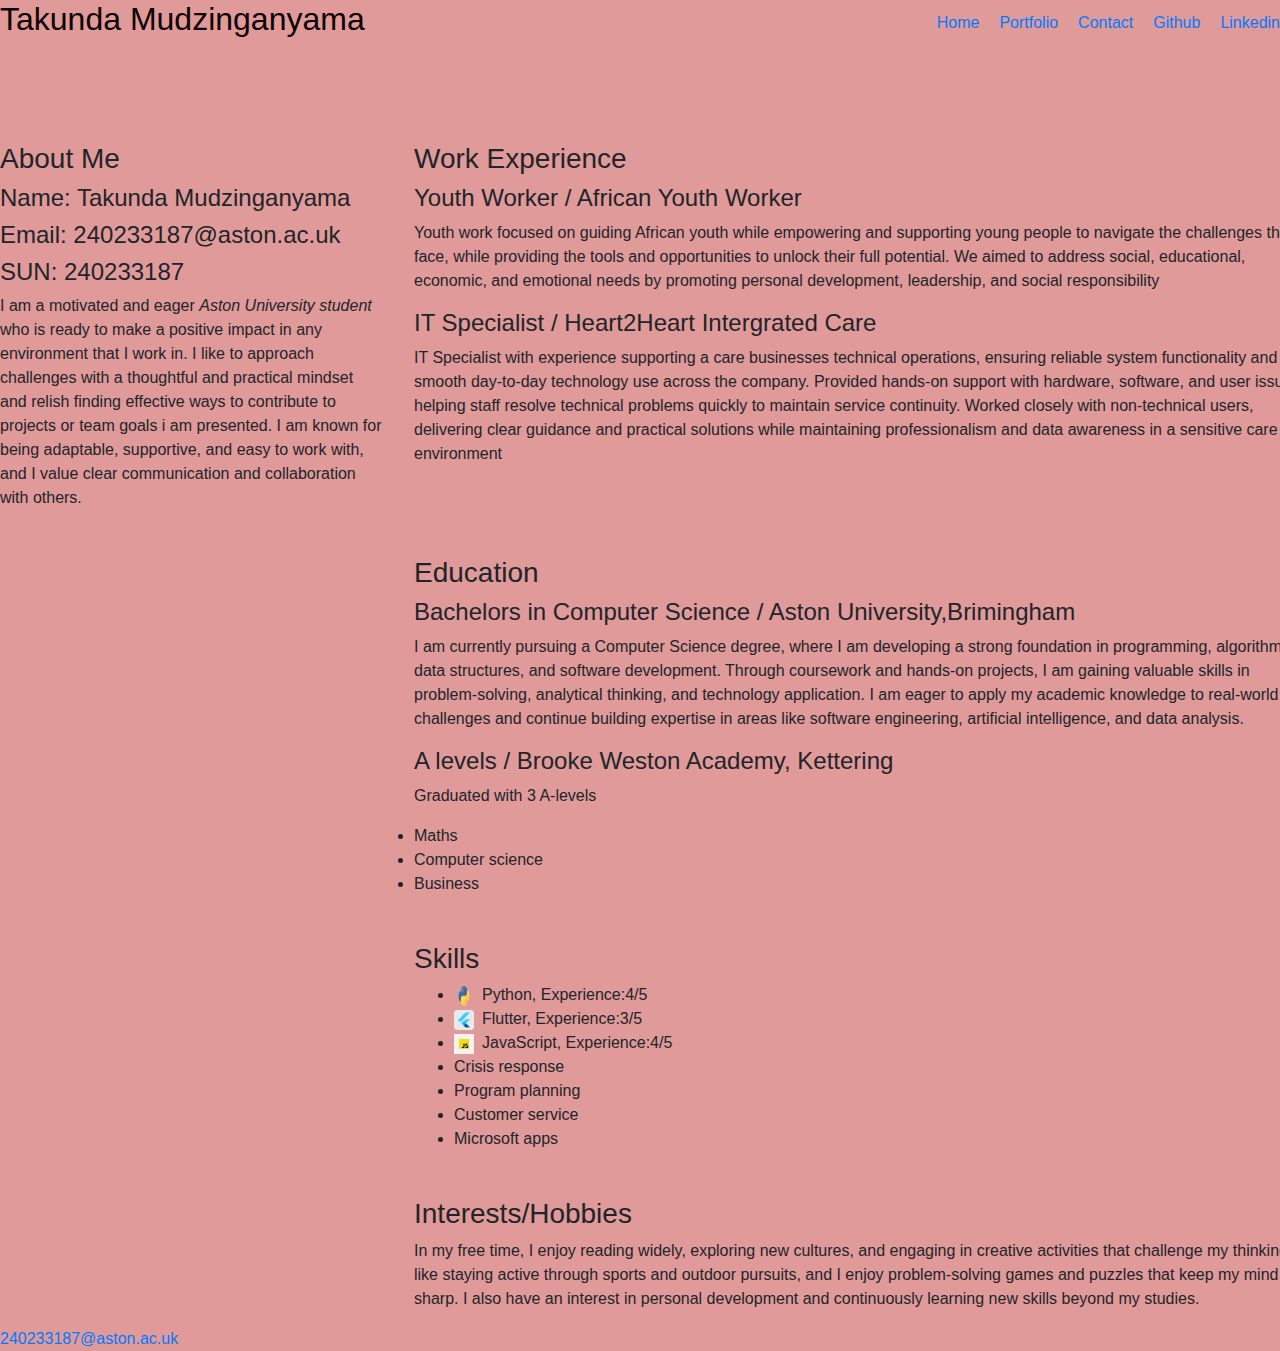
<file: cv website/Html/index.html>
<!doctype html>
<html lang="en">
  <head>
    <title>CV</title> <!-- Title of the page that appears on the tab -->
    <link rel="icon" type="image/png" href="Images/seo-report_8764197.png">
    <!-- Required meta tags -->
    <meta charset="utf-8">
    <meta name="viewport" content="width=device-width, initial-scale=1, shrink-to-fit=no">
    <link rel="stylesheet" href="css/style.css">

    <!-- Bootstrap CSS -->
    <link rel="stylesheet" href="https://stackpath.bootstrapcdn.com/bootstrap/4.3.1/css/bootstrap.min.css" integrity="sha384-ggOyR0iXCbMQv3Xipma34MD+dH/1fQ784/j6cY/iJTQUOhcWr7x9JvoRxT2MZw1T" crossorigin="anonymous">
  </head>
  <body>

    <header id="main-header"> 
<!--This is the navigation bar that will be on top of the screen on all pages.-->
        <h2>Takunda Mudzinganyama</h2>
        <nav>
      <ul>
        <li><a href="index.html">Home</a></li>
        <li><a href="Portfolio.html">Portfolio</a></li>
        <li><a href="contact.html">Contact</a></li>
        <li><a href="https://github.com/Dripsensei" target="_blank">Github</a></li>
        <li><a href="https://www.linkedin.com/in/walter-mudzinganyama-599b3b294/" target="_blank">Linkedin</a></li>
      </ul>
    </nav>


    </header>
<br>
<br>
<br>
<br>

    <main>



<!--Created diferent sections for the different parts of the cv.-->
        <section id="About me">
            <h3>About Me</h3>
            <h4>Name: Takunda Mudzinganyama</h4>
            <h4>Email: 240233187@aston.ac.uk</h4>
            <h4>SUN: 240233187</h4>

            <p>
              I am a motivated and eager <em>Aston University student</em> who is ready to make a positive impact in any environment that I work in. 
              I like to approach challenges with a thoughtful and practical mindset and relish finding effective ways to contribute to projects or team goals i am presented.
              I am known for being adaptable, supportive, and easy to work with, and I value clear communication and collaboration with others. 
            </p>



        </section>





        <section id="Work-experience">
            <h3>Work Experience</h3> 

            <div class="Experience">
                <h4>Youth Worker / African Youth Worker</h4>
                <p>
                   Youth work focused on guiding African youth while empowering and supporting young people to navigate the challenges they face, while providing the tools and opportunities to unlock their full potential. 
                   We aimed to address social, educational, economic, and emotional needs by promoting personal development, leadership, and social responsibility 
 
                </p>

            </div>
            <div class="Experience">
                <h4>IT Specialist / Heart2Heart Intergrated Care</h4>
                <p>
                    IT Specialist with experience supporting a care businesses technical operations, ensuring reliable system functionality and smooth day-to-day technology use across the company.
                    Provided hands-on support with hardware, software, and user issues, helping staff resolve technical problems quickly to maintain service continuity.
                    Worked closely with non-technical users, delivering clear guidance and practical solutions while maintaining professionalism and data awareness in a sensitive care environment
                </p>
            </div>
        </section>

        <section id="education">
            <h3>Education</h3>

            <div class="examples">
                <h4>Bachelors in Computer Science / Aston University,Brimingham </h4>

                <p>I am currently pursuing a Computer Science degree, where I am developing a strong foundation in
                programming, algorithms, data structures, and software development.
                Through coursework and hands-on projects, I am gaining valuable skills in problem-solving, analytical thinking, and technology application.
                I am eager to apply my academic knowledge to real-world challenges and continue building expertise in areas like software engineering, artificial intelligence, and data analysis. </p>
            </div>
            <div class="examples">
                <h4>A levels / Brooke Weston Academy, Kettering</h4>
                <p>Graduated with 3 A-levels
                    <li>Maths</li>
                    <li>Computer science </li>
                    <li>Business </li>
                </p>
            </div>
        </section>
        <section id="skills">
            <h3>Skills</h3>
            <ul>
              <!-- Used logos for  more visually representative way to show the different programming languages I know -->
              <li><img src="Images/Python-Emblem.png">Python, Experience:4/5</li>
              <li><img src="Images/flutter_icon_130936.png">Flutter, Experience:3/5</li>
              <li><img src="Images/javascript.webp">JavaScript, Experience:4/5</li>
              <li>Crisis response </li>
              <li> Program planning</li>
              <li>Customer service</li>
              <li>Microsoft apps</li>
            </ul>
            
        </section>

        <section id="interests">
          <h3>Interests/Hobbies</h3>
          <p>In my free time, I enjoy reading widely, exploring new cultures, and engaging in creative activities that challenge my thinking.
            I like staying active through sports and outdoor pursuits, and I enjoy problem-solving games and puzzles that keep my mind sharp.
            I also have an interest in personal development and continuously learning new skills beyond my studies.
          </p>


        </section>

        
    </main>

    <footer>
      <a href="mailto:240233187@aston.ac.uk">240233187@aston.ac.uk</a> <!-- Added this so the personcan email me if need be -->


    </footer>
      
    <!-- Optional JavaScript -->
    <!-- jQuery first, then Popper.js, then Bootstrap JS -->
    <script src="https://code.jquery.com/jquery-3.3.1.slim.min.js" integrity="sha384-q8i/X+965DzO0rT7abK41JStQIAqVgRVzpbzo5smXKp4YfRvH+8abtTE1Pi6jizo" crossorigin="anonymous"></script>
    <script src="https://cdnjs.cloudflare.com/ajax/libs/popper.js/1.14.7/umd/popper.min.js" integrity="sha384-UO2eT0CpHqdSJQ6hJty5KVphtPhzWj9WO1clHTMGa3JDZwrnQq4sF86dIHNDz0W1" crossorigin="anonymous"></script>
    <script src="https://stackpath.bootstrapcdn.com/bootstrap/4.3.1/js/bootstrap.min.js" integrity="sha384-JjSmVgyd0p3pXB1rRibZUAYoIIy6OrQ6VrjIEaFf/nJGzIxFDsf4x0xIM+B07jRM" crossorigin="anonymous"></script>
  </body>
</html>
<!-- References
https://www.cleanpng.com/free/javascript-logo.html
https://logos-world.net/python-logo/ 
https://icon-icons.com/icon/flutter/130936
-->
</file>
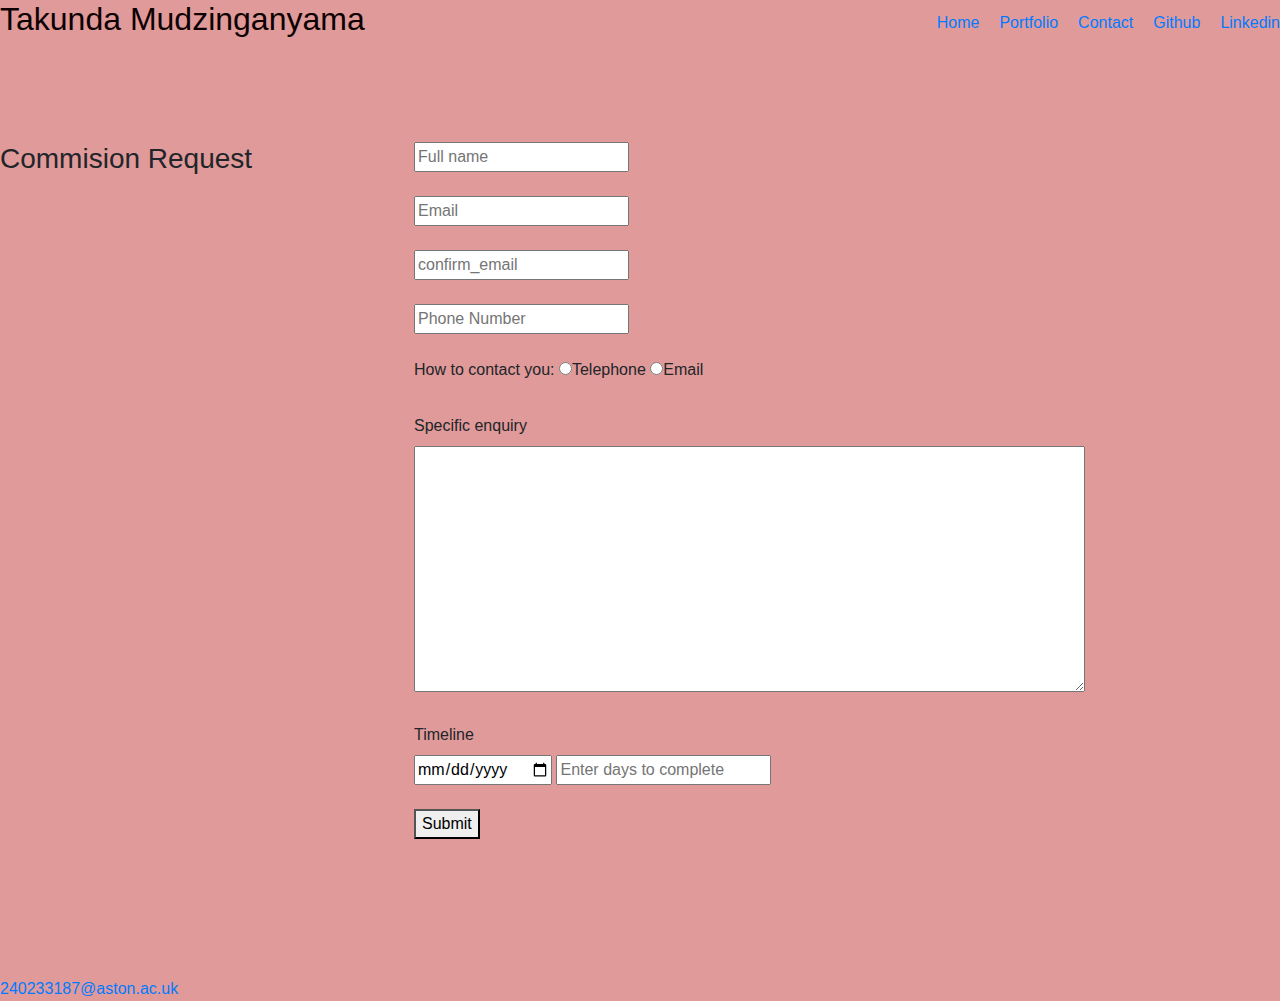
<file: cv website/Html/contact.html>
<!doctype html>
<html lang="en">
  <head>
    <title>CV</title>
    <link rel="icon" type="image/png" href="Images/seo-report_8764197.png">
    <!-- Required meta tags -->
    <meta charset="utf-8">
    <meta name="viewport" content="width=device-width, initial-scale=1, shrink-to-fit=no">
    <link rel="stylesheet" href="css/style.css">

    <!-- Bootstrap CSS -->
    <link rel="stylesheet" href="https://stackpath.bootstrapcdn.com/bootstrap/4.3.1/css/bootstrap.min.css" integrity="sha384-ggOyR0iXCbMQv3Xipma34MD+dH/1fQ784/j6cY/iJTQUOhcWr7x9JvoRxT2MZw1T" crossorigin="anonymous">
    <script defer src="js/script.js"></script>
  </head>
  <body>

    <header id="main-header"> 

        <h2>Takunda Mudzinganyama</h2>
        <nav>
      <ul>
        <li><a href="index.html">Home</a></li>
        <li><a href="Portfolio.html">Portfolio</a></li>
        <li><a href="contact.html">Contact</a></li>
        <li><a href="https://github.com/Dripsensei" target="_blank">Github</a></li>
        <li><a href="https://www.linkedin.com/in/walter-mudzinganyama-599b3b294/" target="_blank">Linkedin</a></li>
      </ul>
    </nav>


    </header>
<br>
<br>
<br>
<br>
<!--This section implements the different inputs the user needs to fill in to commision me.-->
    <main id="contact-me">
      <h3>Commision Request</h3>


        <form id="submit" onsubmit="return showConfirmation(event)">
            <input type="text" name="fullname"
            placeholder="Full name" required/>
            <br>
            <br>
            <input type="email" name="email"
            placeholder="Email" required/>
            <br>
            <br>
            <input type="email" name="confirm_email" 
            placeholder="confirm_email" required/>
            <br>
            <br>

            <input type="tel" name="phonenumber"
            placeholder="Phone Number" required/>
            <br>
            <br>
            <label>How to contact you:</label>
            <label><input type="radio" name = "rdo" value="Phone"/>Telephone</label>
            <label><input type="radio" name = "rdo" value="Email"/>Email</label>
            <br>
            <br>
            <label>Specific enquiry</label>
            <br>
            <textarea name="user-input" id="textarea"  rows="10" cols="70"></textarea>
            <br>
            <br>
            <label>Timeline</label>
            <br>
            <input type="date"  name="start_date" 
            placeholder="start_date"/>
            <input type="number"  name="duration" min="1" 
            placeholder="Enter days to complete" required/>
            <br>
            <br>

            <button type="submit">Submit</button>
        </form>


    </main>
    <br>

    <br>

    <footer>
      <a href="mailto:240233187@aston.ac.uk">240233187@aston.ac.uk</a>


    </footer>
      
    <!-- Optional JavaScript -->
    <!-- jQuery first, then Popper.js, then Bootstrap JS -->
    <script src="https://code.jquery.com/jquery-3.3.1.slim.min.js" integrity="sha384-q8i/X+965DzO0rT7abK41JStQIAqVgRVzpbzo5smXKp4YfRvH+8abtTE1Pi6jizo" crossorigin="anonymous"></script>
    <script src="https://cdnjs.cloudflare.com/ajax/libs/popper.js/1.14.7/umd/popper.min.js" integrity="sha384-UO2eT0CpHqdSJQ6hJty5KVphtPhzWj9WO1clHTMGa3JDZwrnQq4sF86dIHNDz0W1" crossorigin="anonymous"></script>
    <script src="https://stackpath.bootstrapcdn.com/bootstrap/4.3.1/js/bootstrap.min.js" integrity="sha384-JjSmVgyd0p3pXB1rRibZUAYoIIy6OrQ6VrjIEaFf/nJGzIxFDsf4x0xIM+B07jRM" crossorigin="anonymous"></script>
  </body>
</html>
</file>
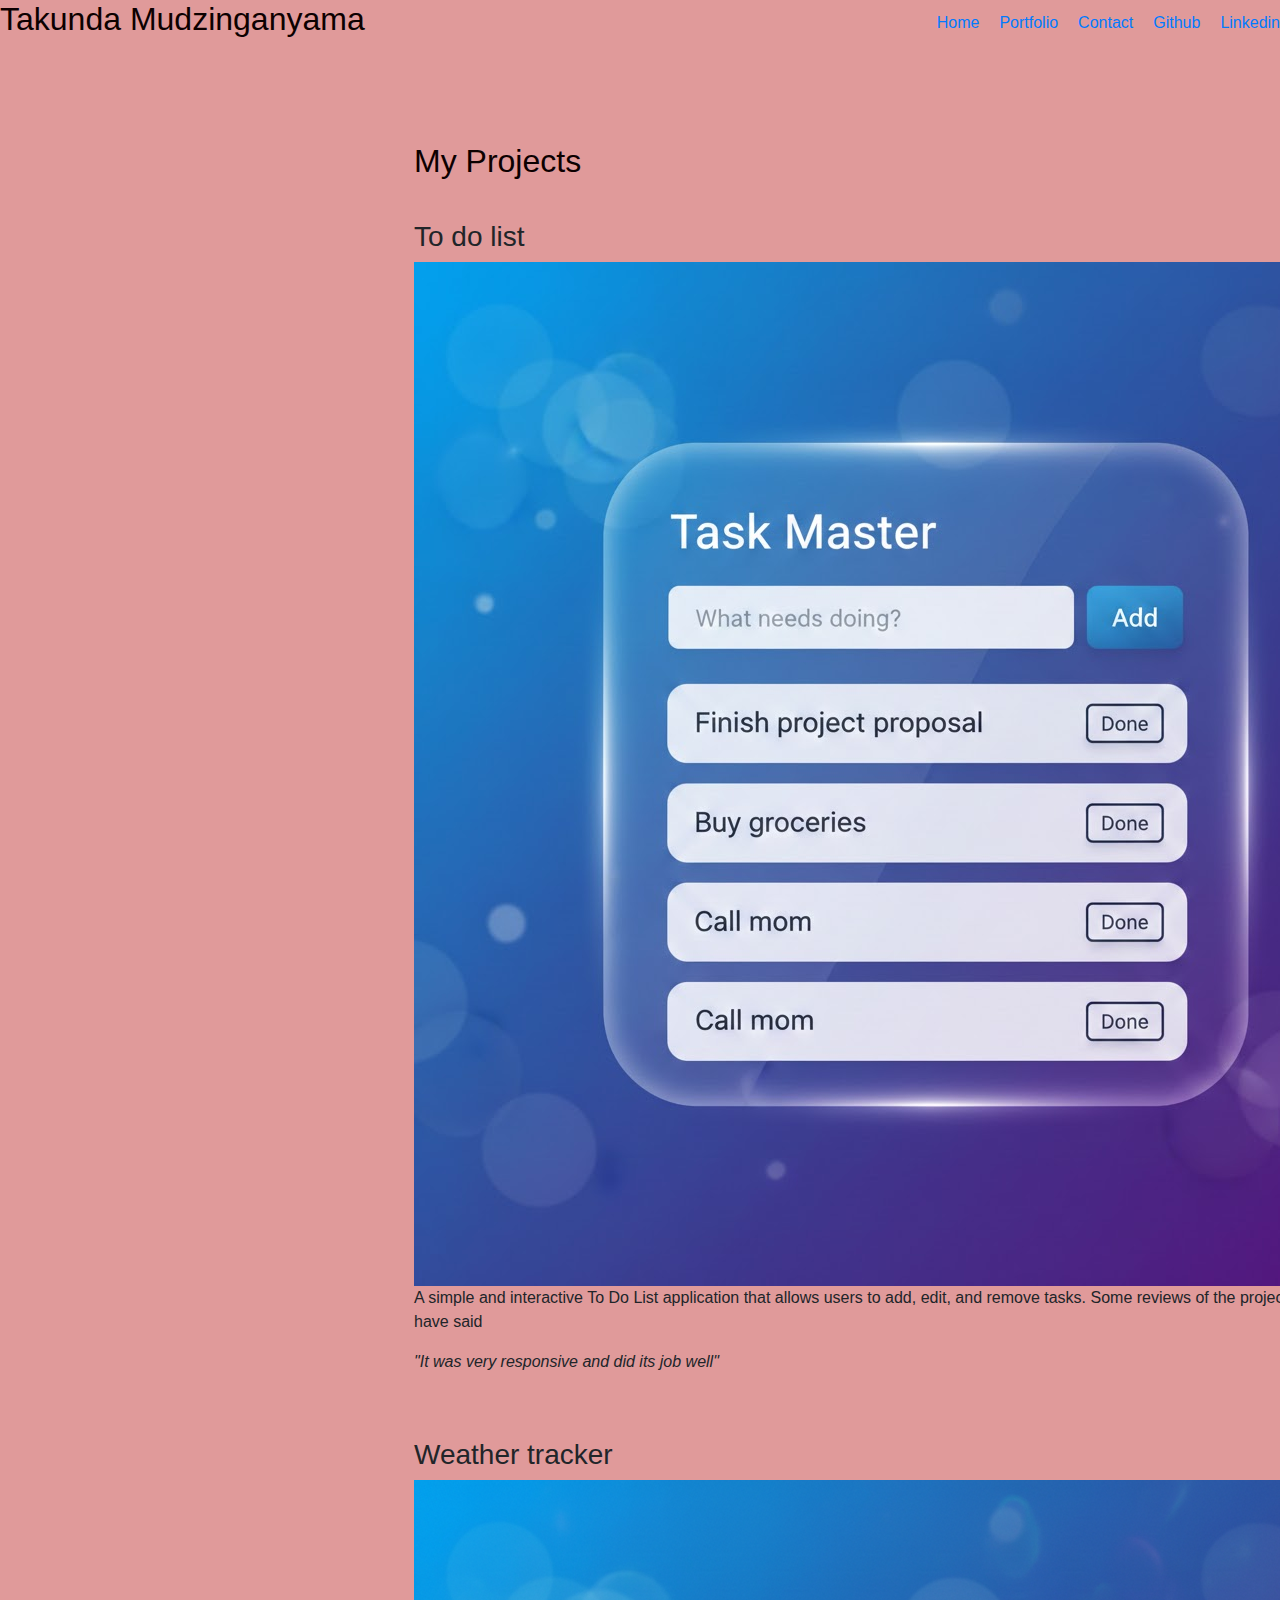
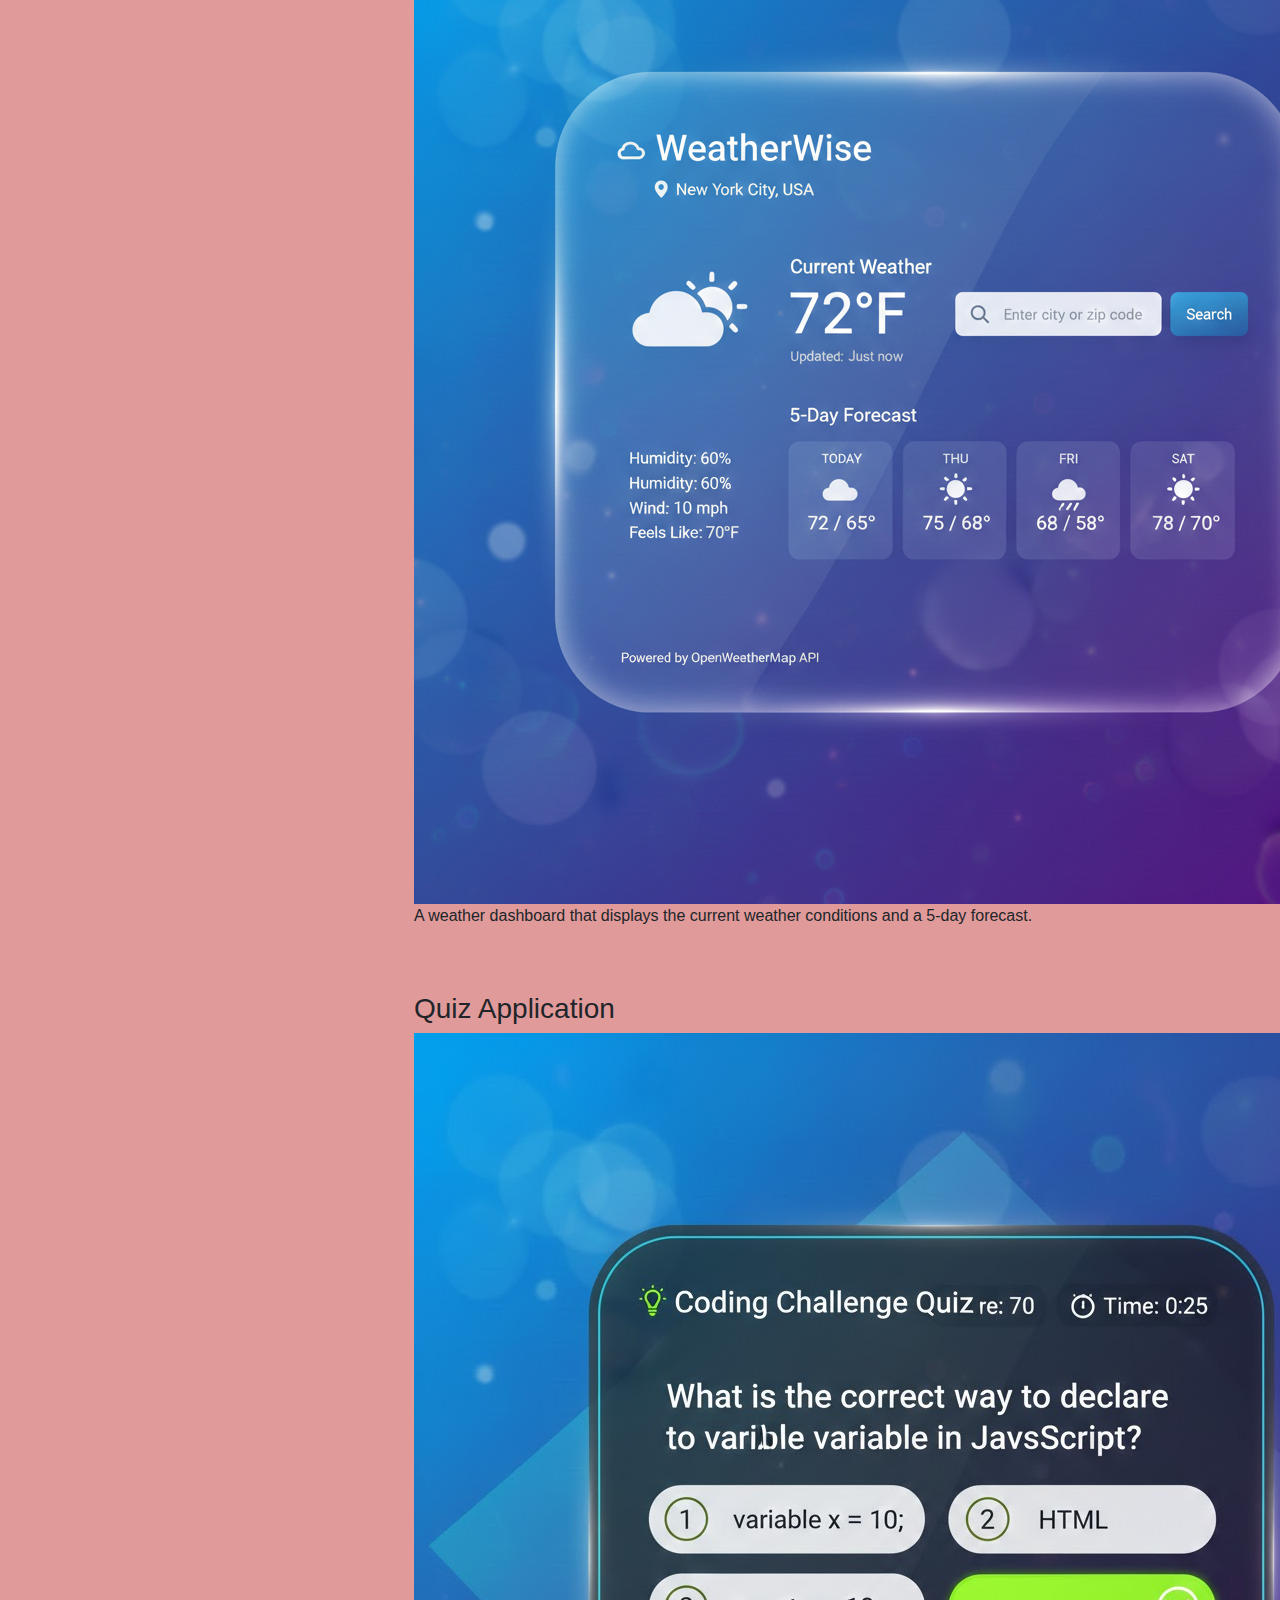
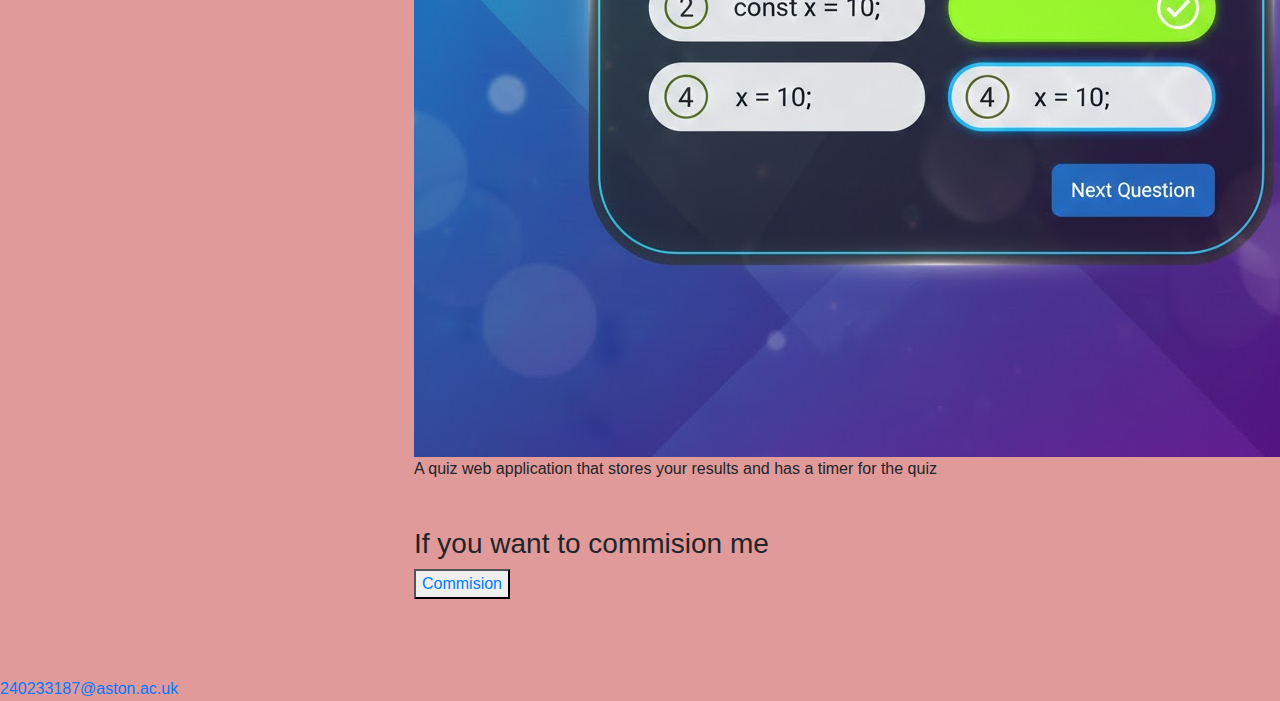
<file: cv website/Html/Portfolio.html>
<!doctype html>
<html lang="en">
  <head>
    <title>CV</title>
    <link rel="icon" type="image/png" href="Images/seo-report_8764197.png">
    <!-- Required meta tags -->
    <meta charset="utf-8">
    <meta name="viewport" content="width=device-width, initial-scale=1, shrink-to-fit=no">
    <link rel="stylesheet" href="css/style.css">

    <!-- Bootstrap CSS -->
    <link rel="stylesheet" href="https://stackpath.bootstrapcdn.com/bootstrap/4.3.1/css/bootstrap.min.css" integrity="sha384-ggOyR0iXCbMQv3Xipma34MD+dH/1fQ784/j6cY/iJTQUOhcWr7x9JvoRxT2MZw1T" crossorigin="anonymous">
  </head>
  <body>

    <header id="main-header"> 

        <h2>Takunda Mudzinganyama</h2>
        <nav>
      <ul>
        <li><a href="index.html">Home</a></li>
        <li><a href="Portfolio.html">Portfolio</a></li>
        <li><a href="contact.html">Contact</a></li>
        <li><a href="https://github.com/Dripsensei" target="_blank">Github</a></li>
        <li><a href="https://www.linkedin.com/in/walter-mudzinganyama-599b3b294/" target="_blank">Linkedin</a></li>
      </ul>
    </nav>


    </header>
<br>
<br>
<br>
<br>
    <main>
      <br>

      <br>
      <h2>My Projects</h2>
<br>



<br>
      <section id="projects">
        <div class="project">

        <h3>To do list</h3>
        <!--Ai generated image-->
         <img src="Images/To do list.jpg" >
         <p>
          A simple and interactive To Do List application that allows users to add, edit, and remove tasks.
          Some reviews of the project have said <blockquote><em>"It was very responsive and did its job well"</em></blockquote>

         </p>
        </div>
        <br>

        <br>
         <div class="project">

        <h3>Weather tracker</h3>
        <!--Ai generated image-->
         <img src="Images/Weather.png" >
         <p>
         A weather dashboard that displays the current weather conditions and a 5-day forecast. 

         </p>
        </div>
        <br>

        <br>
        <div class="project">

        <h3>Quiz Application</h3>
        <!--Ai generated image-->
         <img src="Images/Quiz.jpg" >
         <p>
         A quiz web application that stores your results and has a timer for the quiz 

         </p>
        </div>
      </section>
      <br>

      <br>
      <!--Added this section to encourage people to commision me if they like my work-->
      <section id="Call-to-action">
        <h3>If you want to commision me</h3>
       <button><a href="contact.html">Commision</a></button> 
      </section>
        

    </main>
<br>






<br>
    <footer>
      <a href="mailto:240233187@aston.ac.uk">240233187@aston.ac.uk</a>


    </footer>
      
    <!-- Optional JavaScript -->
    <!-- jQuery first, then Popper.js, then Bootstrap JS -->
    <script src="https://code.jquery.com/jquery-3.3.1.slim.min.js" integrity="sha384-q8i/X+965DzO0rT7abK41JStQIAqVgRVzpbzo5smXKp4YfRvH+8abtTE1Pi6jizo" crossorigin="anonymous"></script>
    <script src="https://cdnjs.cloudflare.com/ajax/libs/popper.js/1.14.7/umd/popper.min.js" integrity="sha384-UO2eT0CpHqdSJQ6hJty5KVphtPhzWj9WO1clHTMGa3JDZwrnQq4sF86dIHNDz0W1" crossorigin="anonymous"></script>
    <script src="https://stackpath.bootstrapcdn.com/bootstrap/4.3.1/js/bootstrap.min.js" integrity="sha384-JjSmVgyd0p3pXB1rRibZUAYoIIy6OrQ6VrjIEaFf/nJGzIxFDsf4x0xIM+B07jRM" crossorigin="anonymous"></script>
  </body>
</html>
</file>
<file: cv website/Html/css/style.css>
body {
    background-color: #e09a9a !important; /* adds some background colour to the website */
}

h2 {
    font-family: Arial, Helvetica, sans-serif;
    color: #0c0000;
}

#main-header {
    display: flex;
    flex-wrap: wrap;
    justify-content: space-between; /* this is what makes my name and the links on opposite sides on the header */
    width: 100%;
    align-items: center;
    margin: 0 auto;
}

#main-header nav ul {
    display: flex;           /* Made the list with the html files and other external links horizontal */
    list-style: none;        /* this removed the bulletpoints from the list */
    padding: 0;             
    margin: 0;              
    gap: 20px;               /* the amount of space between the list items */
}


main {
    display: grid !important;
    grid-template-columns: 30% 70% !important; /* this is the percentage of each column*/
    grid-template-areas:  /* this is what was used to visualy structure the website*/
        "about work"
        "about education"
        "about skills"
        "about interests";
    gap: 30px;
    align-items: start;
}
/* this just plotts the sections of the website in the grid template areas */
#About\me{
    grid-area: about;
}

#Work-experience {
    grid-area: work;
}

#education {
    grid-area: education;
}

#skills {
    grid-area: skills;
}
#skills img {
    width: 20px;        
    height: 20px;       
    margin-right: 8px;  /* This was how much space there is between the logos and the text */
    vertical-align: middle; /* Align the image with the text */
}

#interests {
    grid-area: interests;
}
</file>
